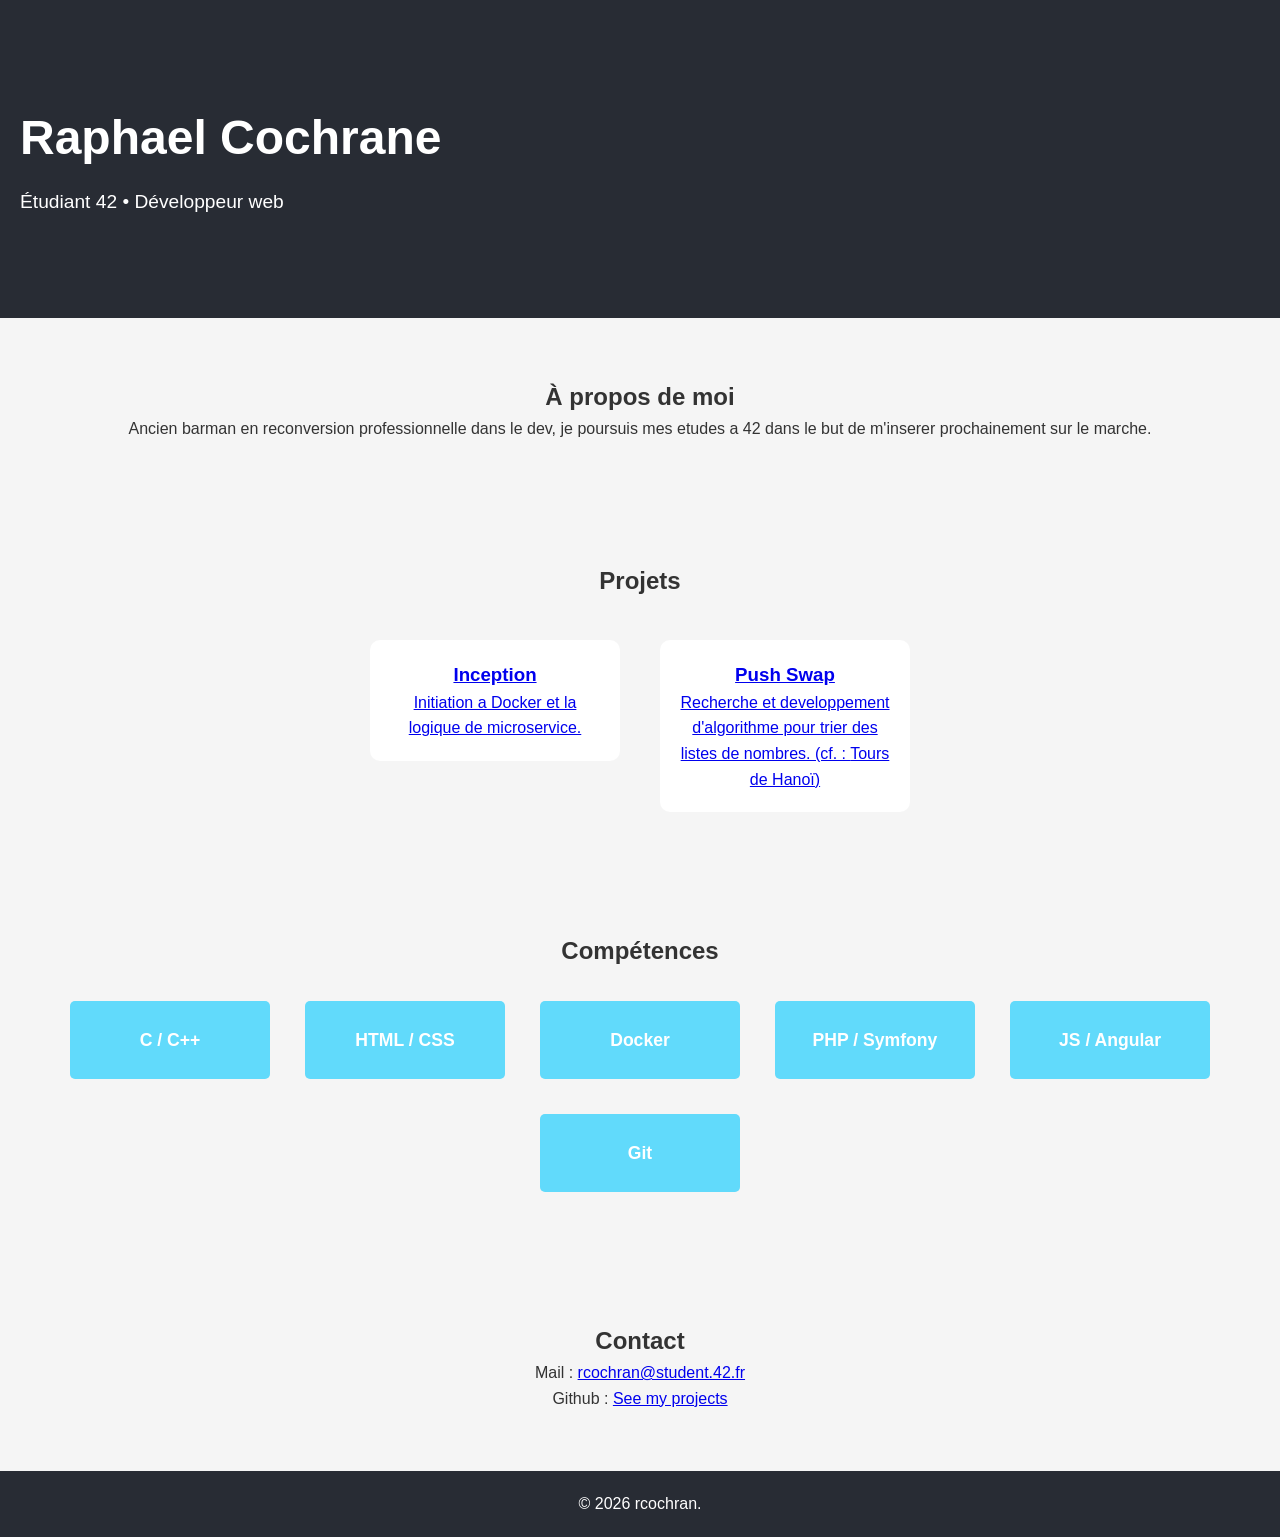
<file: srcs/requirements/bonus/static-site/website/index.html>
<!DOCTYPE html>
<html lang="fr">
<head>
  <meta charset="UTF-8">
  <meta name="viewport" content="width=device-width, initial-scale=1.0">
  <title>Mon Portfolio</title>
  <link rel="stylesheet" href="style.css">
</head>
<body>
  <!-- Hero Section -->
  <header class="hero">
    <h1>Raphael Cochrane</h1>
    <p>Étudiant 42 • Développeur web</p>
  </header>

  <section id="about" class="section">
    <h2>À propos de moi</h2>
    <p>Ancien barman en reconversion professionnelle dans le dev, je poursuis mes etudes a 42 dans le but de m'inserer prochainement sur le marche.</p>
  </section>

  <!-- Projects Section -->
  <section id="projects" class="section">
    <h2>Projets</h2>
    
	<div class="projects-container">
      
	<a href="https://github.com/CRaph0705/Inception"><div class="project-card">
        <h3>Inception</h3>
        <p>Initiation a Docker et la logique de microservice.</p>
	</div></a>


      <a href="https://github.com/CRaph0705/Push_Swap"><div class="project-card">
        <h3>Push Swap</h3>
        <p>Recherche et developpement d'algorithme pour trier des listes de nombres. (cf. : <a href="https://en.wikipedia.org/wiki/Tower_of_Hanoi">Tours de Hanoï)</a></p>
      </div></a>
    </div>
  </section>

  <section id="skills" class="section">
    <h2>Compétences</h2>
	<ul class="skills-list">
		<li class="skill-card">
			<div class="skill-main">C / C++</div>
			<div class="skill-level">
			<div class="level-bar" data-level="4"></div>
			</div>
		</li>
		<li class="skill-card">
			<div class="skill-main">HTML / CSS </div>
			<div class="skill-level">
			<div class="level-bar" data-level="4"></div>
			</div>
		</li>
		<li class="skill-card">
			<div class="skill-main">Docker</div>
			<div class="skill-level">
			<div class="level-bar" data-level="3"></div>
			</div>
		</li>
		<li class="skill-card">
			<div class="skill-main">PHP / Symfony</div>
			<div class="skill-level">
			<div class="level-bar" data-level="4"></div>
			</div>
		</li>
		<li class="skill-card">
			<div class="skill-main">JS / Angular</div>
			<div class="skill-level">
			<div class="level-bar" data-level="2"></div>
			</div>
		</li>
		<li class="skill-card">
			<div class="skill-main">Git</div>
			<div class="skill-level">
			<div class="level-bar" data-level="4"></div>
			</div>
		</li>
	</ul>
  </section>

  <section id="contact" class="section">
    <h2>Contact</h2>
    <p>Mail : <a href="mailto:rcochran@student.42.fr">rcochran@student.42.fr</a></p>
    <p>Github : <a href="https://github.com/CRaph0705">See my projects</a></p>
  </section>


  <footer>
    <p>&copy; 2026 rcochran.</p>
  </footer>
</body>
</html>
</file>
<file: srcs/requirements/bonus/static-site/website/style.css>
/* Reset basique */
* {
  margin: 0;
  padding: 0;
  box-sizing: border-box;
  font-family: 'Arial', sans-serif;
}

/* Body */
body {
  line-height: 1.6;
  color: #333;
  background-color: #f5f5f5;
}

/* Sections */
.section {
  padding: 60px 20px;
  text-align: center;
}

/* Hero */
.hero {
  background-color: #282c34;
  color: #fff;
  padding: 100px 20px;
}

.hero h1 {
  font-size: 3rem;
}

.hero p {
  font-size: 1.2rem;
  margin-top: 10px;
}

/* Projects */
.projects-container {
  display: flex;
  flex-wrap: wrap;
  justify-content: center;
  gap: 20px;
  margin-top: 40px;
}

.project-card {
  background-color: #fff;
  padding: 20px;
  width: 250px;
  border-radius: 10px;
  transition: transform 0.3s, box-shadow 0.3s;
}

.project-card:hover {
  transform: translateY(-10px);
  box-shadow: 0 10px 20px rgba(0,0,0,0.2);
}

/* Skills */
.skills-list {
  display: flex;
  justify-content: center;
  flex-wrap: wrap;
  gap: 15px;
  margin-top: 20px;
}

.skills-list li {
  background-color: #61dafb;
  color: #fff;
  padding: 10px 15px;
  border-radius: 5px;
  transition: background-color 0.3s;
}

.skills-list li:hover {
  background-color: #21a1f1;
}

/* Skill card */
.skill-card {
  background-color: #61dafb;
  color: #fff;
  border-radius: 10px;
  width: 200px;
  margin: 10px;
  cursor: pointer;
  transition: transform 0.3s;
  overflow: hidden;
  position: relative;
}

/* hover */
.skill-card:hover {
  transform: translateY(-10px);
}

/* Skill main */
.skill-main {
  padding: 15px;
  text-align: center;
  font-weight: bold;
  font-size: 1.1rem;
}

.skill-level {
  height: 0;
  background-color: #e0e0e0;
  overflow: hidden;
  transition: height 0.3s;
}

.skill-card:hover .skill-level {
  height: 20px;
  margin: 10px;
  border-radius: 5px;
}

.level-bar {
  height: 100%;
  background: linear-gradient(90deg, #21a1f1, #61dafb);
  width: calc((var(--level, 1) / 5) * 100%);
  transition: width 0.5s ease;
  border-radius: 5px;
}

/* Définition du niveau pour chaque carte */
.skills-list .skill-card:nth-child(1) .level-bar { --level: 4; }
.skills-list .skill-card:nth-child(2) .level-bar { --level: 4; }
.skills-list .skill-card:nth-child(3) .level-bar { --level: 3; }
.skills-list .skill-card:nth-child(4) .level-bar { --level: 4; }
.skills-list .skill-card:nth-child(5) .level-bar { --level: 2; }
.skills-list .skill-card:nth-child(6) .level-bar { --level: 4; }

/* Footer */
footer {
  text-align: center;
  padding: 20px;
  background-color: #282c34;
  color: #fff;
}
</file>
